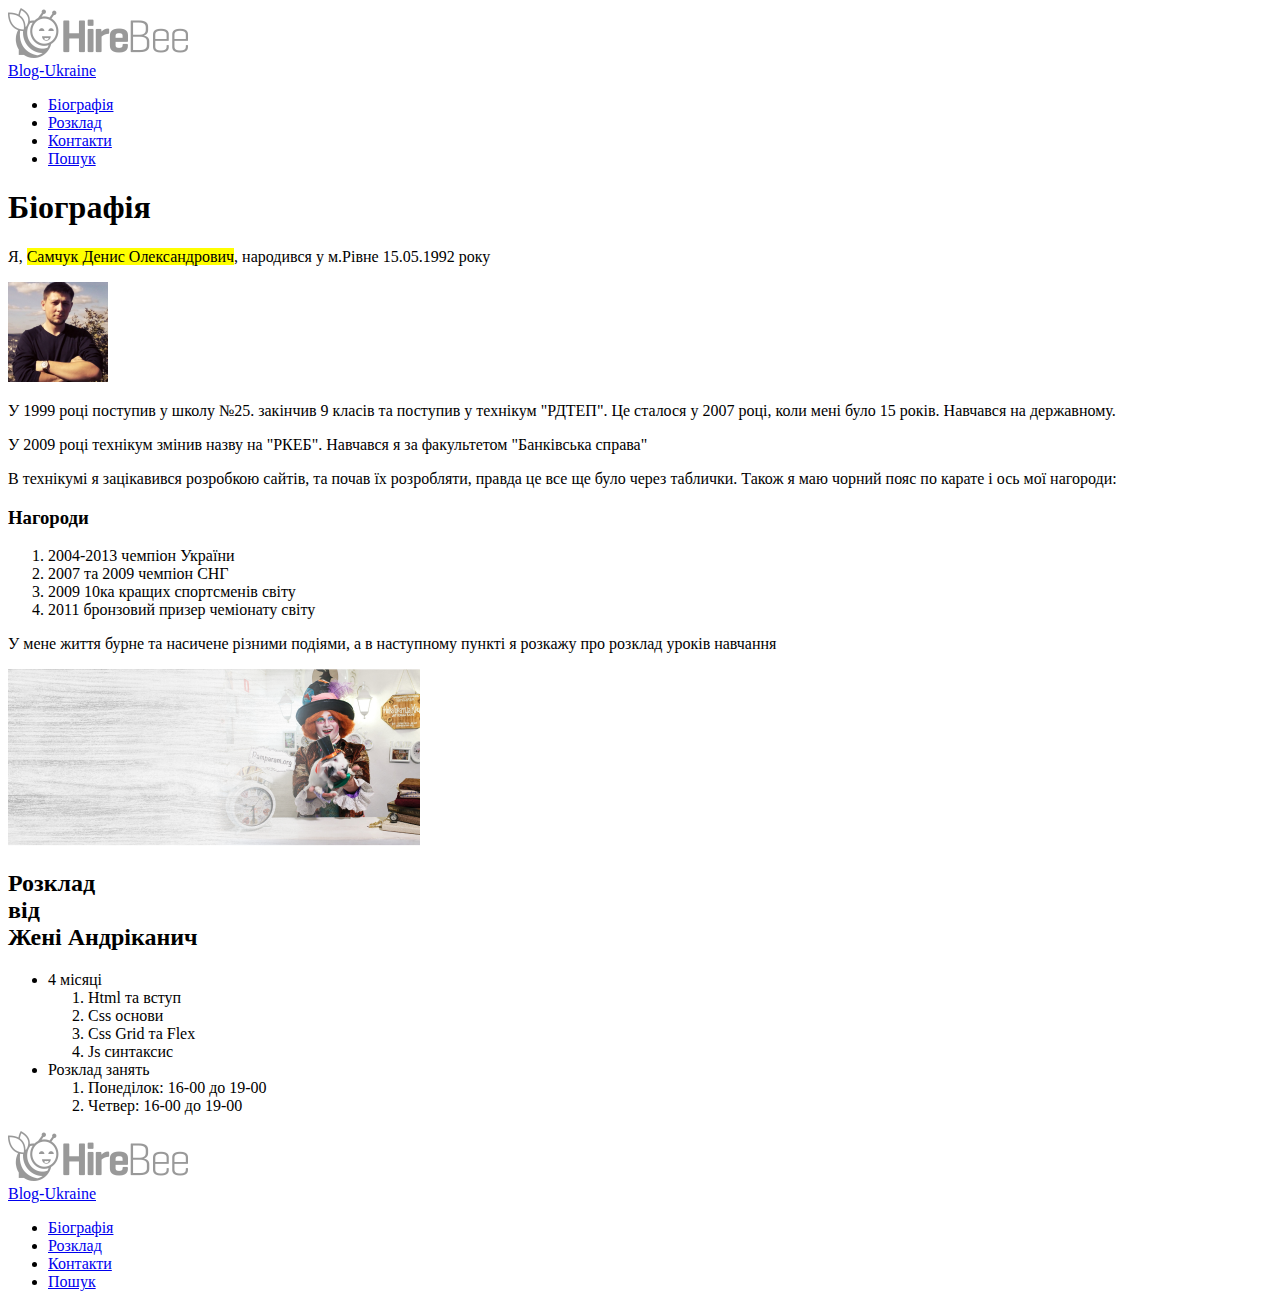
<file: lesson_2/index.html>
<!DOCTYPE html>
<html lang="en">

<head>
	<meta charset="UTF-8">
	<meta name="viewport" content="width=device-width, initial-scale=1.0">
	<title>Уроки - Blog-Ukraine</title>

<body>
	<!-- Header -->
	<header class="header">
		<div class="container">
			<!-- Logo -->
			<div class="logo">
				<a href="#"><img src="img/logo.png" alt="Logo Blog-Ukraine"><br>
					<span>Blog-Ukraine</span></a>
			</div>
			<!-- navigation -->
			<div class="top_menu">
				<ul>
					<li><a href="#biography" title="Біографія">Біографія</a></li>
					<li><a href="#schedule" title="Розклад">Розклад</a></li>
					<li><a href="contact.html" title="Контакти">Контакти</a></li>
					<li><a target="_blank" href="https://google.com" title="Пошук">Пошук</a></li>
				</ul>
			</div>
		</div>
	</header>

	<!-- Main -->
	<main class="main container">

		<!-- Biography -->
		<div id="biography">
			<h1>Біографія</h1>
			<p>Я, <mark>Самчук Денис Олександрович</mark>, народився у м.Рівне <span>15.05.1992</span> року</p>
			<img src="img/3510865.feb15213.png" alt="Самчук Денис Олександрович">
			<p>У 1999 році поступив у школу №25. закінчив 9 класів та поступив у технікум "РДТЕП". Це сталося у 2007 році,
				коли мені було 15 років. Навчався на державному.</p>
			<p>У 2009 році технікум змінив назву на "РКЕБ". Навчався я за факультетом "Банківська справа"</p>
			<p>В технікумі я зацікавився розробкою сайтів, та почав їх розробляти, правда це все ще було через таблички.
				Також я маю чорний пояс по карате і ось мої нагороди:</p>
			<h3>Нагороди</h3>
			<ol>
				<li>2004-2013 чемпіон України</li>
				<li>2007 та 2009 чемпіон СНГ</li>
				<li>2009 10ка кращих спортсменів світу</li>
				<li>2011 бронзовий призер чеміонату світу</li>
			</ol>
			<p>У мене життя бурне та насичене різними подіями, а в наступному пункті я розкажу про розклад уроків навчання
			</p>

		</div>
		<img src="img/frame_6.png" alt="">
		<!-- schedule -->
		<div id="schedule">
			<h2><span>Розклад</span><br>від<br> Жені Андріканич</h2>
			<ul>
				<li>
					4 місяці
					<ol>
						<li>Html та вступ</li>
						<li>Css основи</li>
						<li>Css Grid та Flex</li>
						<li>Js синтаксис</li>
					</ol>
				</li>
				<li>Розклад занять
					<ol>
						<li>Понеділок: 16-00 до 19-00</li>
						<li>Четвер: 16-00 до 19-00</li>
					</ol>
				</li>
			</ul>
		</div>

	</main>
	<!-- Footer -->
	<footer class="footer">
		<a href="#"><img src="img/logo.png" alt="Logo Blog-Ukraine"><br>
			<span>Blog-Ukraine</span></a>
		<div class="bottom_menu">
			<ul>
				<li><a href="#biography" title="Біографія">Біографія</a></li>
				<li><a href="#schedule" title="Розклад">Розклад</a></li>
				<li><a href="contact.html" title="Контакти">Контакти</a></li>
				<li><a target="_blank" href="https://google.com" title="Пошук">Пошук</a></li>
			</ul>
		</div>
	</footer>
</body>


</html>
</file>
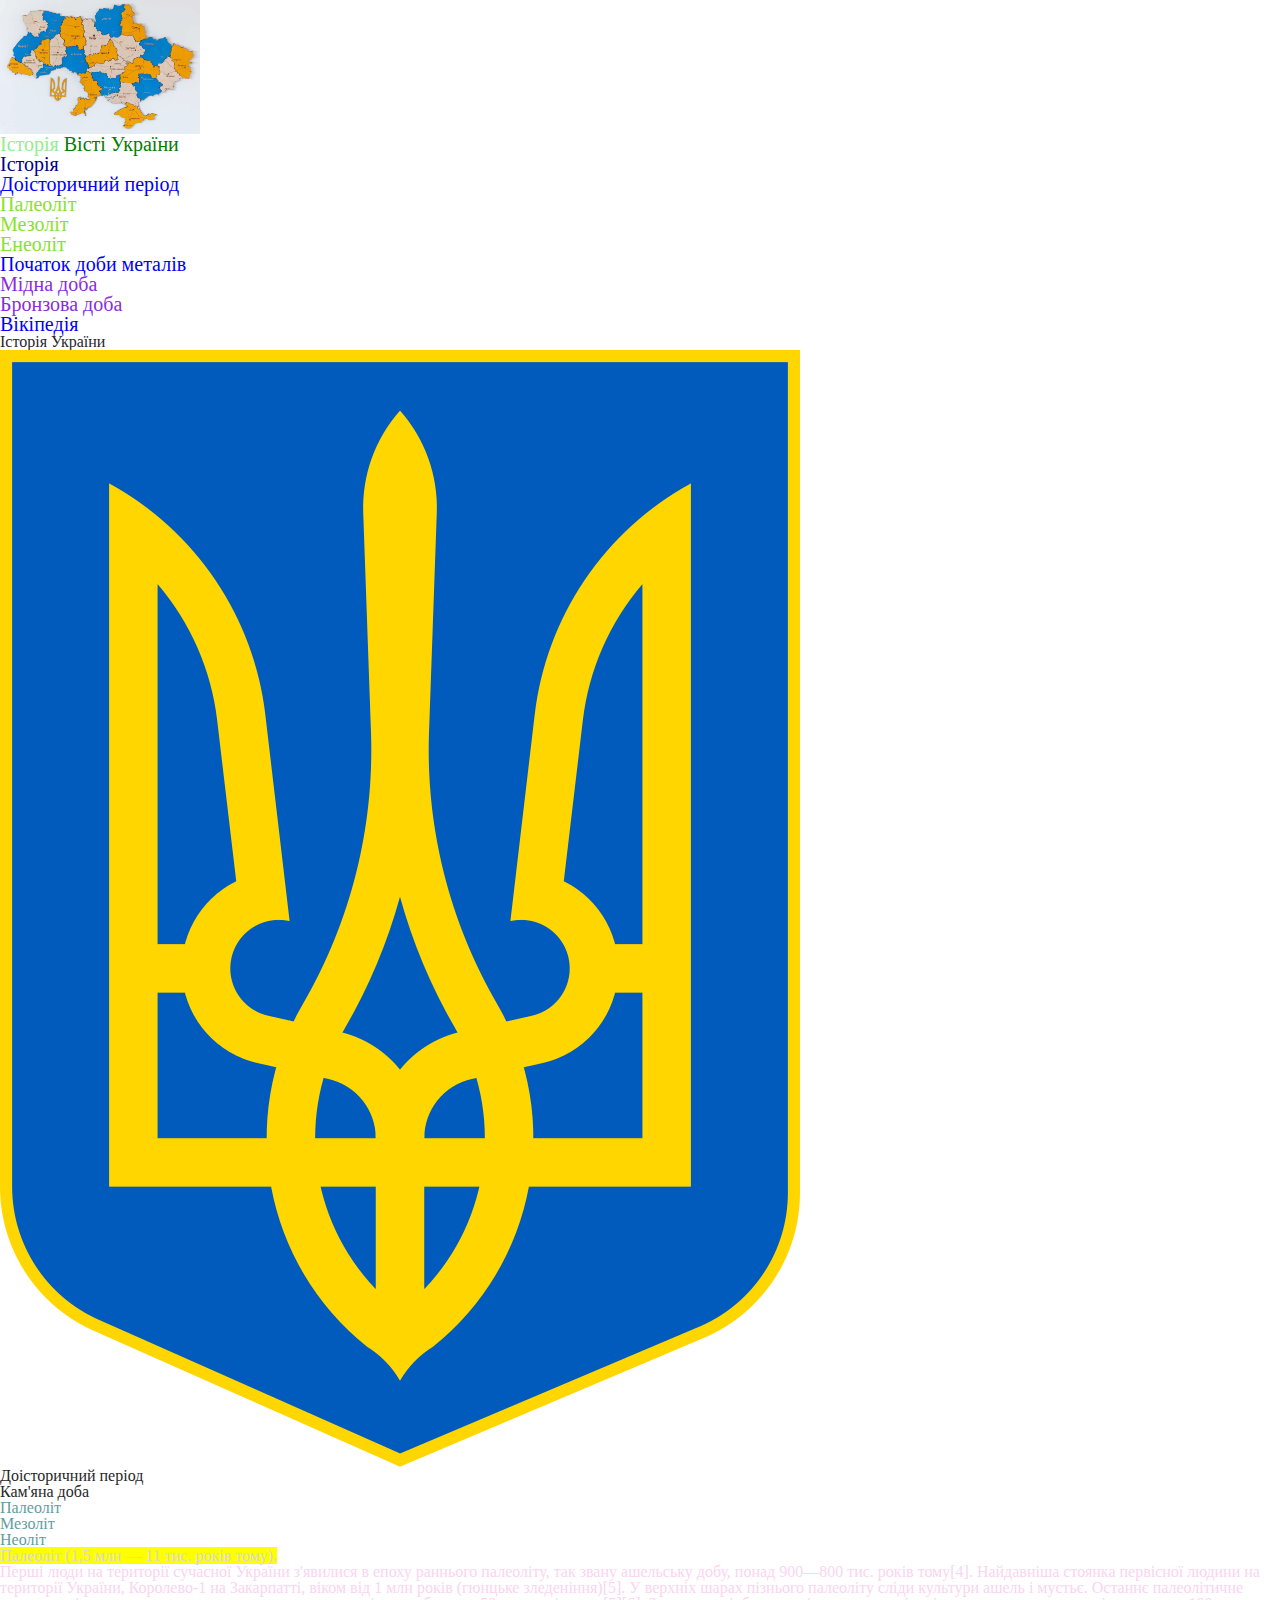
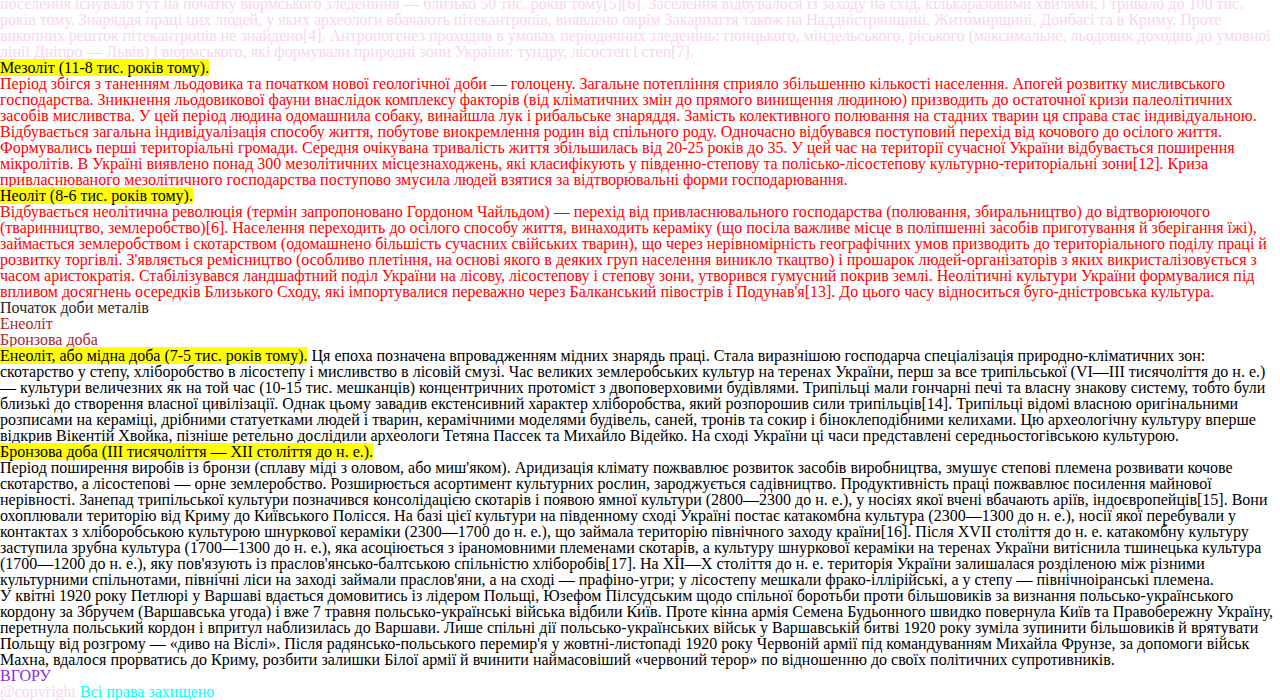
<file: lesson_3/index.html>
<!DOCTYPE html>
<html lang="uk">

<head>
	<meta charset="UTF-8">
	<meta name="viewport" content="width=device-width, initial-scale=1.0">
	<meta name="description" content="Україна, Вісті, Новини, Війна, Виграш, Футбол">
	<meta name="keywords" content="Україна, Вісті, Новини, Війна, Виграш, Футбол">
	<title>Історія - Вісті України</title>
	<link rel="stylesheet" href="css/style.css">
</head>

<body>
	<header class="header">
		<div class="header_container">
			<div class="header_container_left">
				<img src="img/map_ukraine.webp" class="header_logo"
					alt="Логотип Вісті України. Карта незалежної суверенної держави.">
				<div class="breadcrumbs">
					<span>Історія</span> Вісті України
				</div>
			</div>
			<div id="top_menu" class="header_container_right">
				<ul class="top_menu_items">
					<li class="top_menu_item">
						<a href="#" class="top_menu_link active" title="Історія">Історія</a>
					</li>
					<li class="top_menu_item">
						<a href="#prehistory" class="top_menu_link" title="Доісторичний період">Доісторичний період</a>
						<ol class="menu_prehistory">
							<li>
								<a href="#paleolit">Палеоліт</a>
							</li>
							<li>
								<a href="#mezolit">Мезоліт </a>
							</li>
							<li>
								<a href="#neolit">Енеоліт</a>
							</li>
						</ol>
					</li>
					<li class="top_menu_item">
						<a href="#metal" class="top_menu_link" title="Початок доби металів">Початок доби металів</a>
						<ol class="menu_metal">
							<li>
								<a href="#enlit">Мідна доба</a>
							</li>
							<li>
								<a href="#bronza">Бронзова доба</a>
							</li>
						</ol>
					</li>
					<li class="top_menu_item">
						<a target="_blank" href="https://uk.wikipedia.org/" class="top_menu_link"
							title="Вікіпедія">Вікіпедія</a>
					</li>
				</ul>
			</div>
		</div>
	</header>

	<main class="main">
		<div class="main_container">
			<h1>Історія України</h1>
			<img src="img/tryzub.png" alt="Тризуб незалежної суверенної держави Україна">

			<div id="prehistory" class="prehistory">
				<h2>Доісторичний період</h2>
				<h3>Кам'яна доба</h3>
				<ul>
					<li>Палеоліт</li>
					<li>Мезоліт</li>
					<li>Неоліт</li>
				</ul>
				<p id="paleolit">
					<mark>Палеоліт (1,5 млн — 11 тис. років тому).</mark>
					<br>
					Перші люди на території сучасної України з'явилися
					в епоху раннього палеоліту, так звану ашельську добу, понад 900—800 тис. років тому[4]. Найдавніша
					стоянка первісної людини на території України, Королево-1 на Закарпатті, віком від 1 млн років (гюнцьке
					зледеніння)[5]. У верхніх шарах пізнього палеоліту сліди культури ашель і мустьє. Останнє палеолітичне
					поселення існувало тут на початку вюрмського зледеніння — близько 50 тис. років тому[5][6]. Заселення
					відбувалося із заходу на схід, кількаразовими хвилями, і тривало до 100 тис. років тому. Знаряддя праці
					цих людей, у яких археологи вбачають пітекантропів, виявлено окрім Закарпаття також на Наддністрянщині,
					Житомирщині, Донбасі та в Криму. Проте викопних решток пітекантропів не знайдено[4]. Антропогенез
					проходив в умовах періодичних зледенінь: гюнцького, міндельського, ріського (максимальне, льодовик
					доходив до умовної лінії Дніпро — Львів) і вюрмського, які формували природні зони України: тундру,
					лісостеп і степ[7].
				</p>
				<p id="mezolit">
					<mark>Мезоліт (11-8 тис. років тому).</mark>
					<br>
					Період збігся з таненням льодовика та початком нової
					геологічної доби — голоцену. Загальне потепління сприяло збільшенню кількості населення. Апогей розвитку
					мисливського господарства. Зникнення льодовикової фауни внаслідок комплексу факторів (від кліматичних
					змін до прямого винищення людиною) призводить до остаточної кризи палеолітичних засобів мисливства. У цей
					період людина одомашнила собаку, винайшла лук і рибальське знаряддя. Замість колективного полювання на
					стадних тварин ця справа стає індивідуальною. Відбувається загальна індивідуалізація способу життя,
					побутове виокремлення родин від спільного роду. Одночасно відбувався поступовий перехід від кочового до
					осілого життя. Формувались перші територіальні громади. Середня очікувана тривалість життя збільшилась
					від 20-25 років до 35. У цей час на території сучасної України відбувається поширення мікролітів. В
					Україні виявлено понад 300 мезолітичних місцезнаходжень, які класифікують у південно-степову та
					полісько-лісостепову культурно-територіальні зони[12]. Криза привласнюваного мезолітичного господарства
					поступово змусила людей взятися за відтворювальні форми господарювання.
				</p>
				<p id="neolit">
					<mark>Неоліт (8-6 тис. років тому).</mark>
					<br>
					Відбувається неолітична революція (термін запропоновано
					Гордоном Чайльдом) — перехід від привласнювального господарства (полювання, збиральництво) до
					відтворюючого (тваринництво, землеробство)[6]. Населення переходить до осілого способу життя, винаходить
					кераміку (що посіла важливе місце в поліпшенні засобів приготування й зберігання їжі), займається
					землеробством і скотарством (одомашнено більшість сучасних свійських тварин), що через нерівномірність
					географічних умов призводить до територіального поділу праці й розвитку торгівлі. З'являється ремісництво
					(особливо плетіння, на основі якого в деяких груп населення виникло ткацтво) і прошарок
					людей-організаторів з яких викристалізовується з часом аристократія. Стабілізувався ландшафтний поділ
					України на лісову, лісостепову і степову зони, утворився гумусний покрив землі. Неолітичні культури
					України формувалися під впливом досягнень осередків Близького Сходу, які імпортувалися переважно через
					Балканський півострів і Подунав'я[13]. До цього часу відноситься буго-дністровська культура.
				</p>
			</div>

			<div id="metal">
				<h4>Початок доби металів</h4>
				<ol>
					<li>Енеоліт</li>
					<li>Бронзова доба</li>
				</ol>
				<p id="enlit">
					<mark>Енеоліт, або мідна доба (7-5 тис. років тому).</mark>
					Ця епоха позначена впровадженням мідних знарядь праці. Стала виразнішою господарча спеціалізація
					природно-кліматичних зон: скотарство у степу, хліборобство в лісостепу і мисливство в лісовій смузі. Час
					великих землеробських культур на теренах України, перш за все трипільської (VI—III тисячоліття до н. е.)
					— культури величезних як на той час (10-15 тис. мешканців) концентричних протоміст з двоповерховими
					будівлями. Трипільці мали гончарні печі та власну знакову систему, тобто були близькі до створення
					власної цивілізації. Однак цьому завадив екстенсивний характер хліборобства, який розпорошив сили
					трипільців[14]. Трипільці відомі власною оригінальними розписами на кераміці, дрібними статуетками людей
					і тварин, керамічними моделями будівель, саней, тронів та сокир і біноклеподібними келихами. Цю
					археологічну культуру вперше відкрив Вікентій Хвойка, пізніше ретельно дослідили археологи Тетяна Пассек
					та Михайло Відейко. На сході України ці часи представлені середньостогівською культурою.
				</p>
				<p id="bronza">
					<mark>Бронзова доба (III тисячоліття — XII століття до н. е.).</mark>
					<br>
					Період поширення виробів із бронзи (сплаву міді з оловом, або миш'яком). Аридизація клімату пожвавлює
					розвиток засобів виробництва, змушує степові племена розвивати кочове скотарство, а лісостепові — орне
					землеробство. Розширюється асортимент культурних рослин, зароджується садівництво. Продуктивність праці
					пожвавлює посилення майнової нерівності. Занепад трипільської культури позначився консолідацією скотарів
					і появою ямної культури (2800—2300 до н. е.), у носіях якої вчені вбачають аріїв, індоєвропейців[15].
					Вони охоплювали територію від Криму до Київського Полісся. На базі цієї культури на південному сході
					Україні постає катакомбна культура (2300—1300 до н. е.), носії якої перебували у контактах з
					хліборобською культурою шнуркової кераміки (2300—1700 до н. е.), що займала територію північного заходу
					країни[16]. Після XVII століття до н. е. катакомбну культуру заступила зрубна культура (1700—1300 до н.
					е.), яка асоціюється з іраномовними племенами скотарів, а культуру шнуркової кераміки на теренах України
					витіснила тшинецька культура (1700—1200 до н. е.), яку пов'язують із праслов'янсько-балтською спільністю
					хліборобів[17].
					На XII—X століття до н. е. територія України залишалася розділеною між різними культурними спільнотами,
					північні ліси на заході займали праслов'яни, а на сході — прафіно-угри; у лісостепу мешкали
					фрако-іллірійські, а у степу — північноіранські племена.
				</p>
			</div>

			<p>
				У квітні 1920 року Петлюрі у Варшаві вдається домовитись із лідером Польщі, Юзефом Пілсудським щодо спільної
				боротьби проти більшовиків за визнання польсько-українського кордону за Збручем (Варшавська угода) і вже 7
				травня польсько-українські війська відбили Київ. Проте кінна армія Семена Будьонного швидко повернула Київ
				та Правобережну Україну, перетнула польський кордон і впритул наблизилась до Варшави. Лише спільні дії
				польсько-українських військ у Варшавській битві 1920 року зуміла зупинити більшовиків й врятувати Польщу від
				розгрому — «диво на Віслі». Після радянсько-польського перемир'я у жовтні-листопаді 1920 року Червоній армії
				під командуванням Михайла Фрунзе, за допомоги військ Махна, вдалося прорватись до Криму, розбити залишки
				Білої армії й вчинити наймасовіший «червоний терор» по відношенню до своїх політичних супротивників.
			</p>

		</div>
	</main>

	<footer class="footer">
		<div class="footer_container">
			<p><a href="#top_menu">ВГОРУ</a></p>
			<p class="copyright">
				@copyright <a href="prava.html">Всі права захищено</a>
			</p>
		</div>
	</footer>
</body>

</html>
</file>
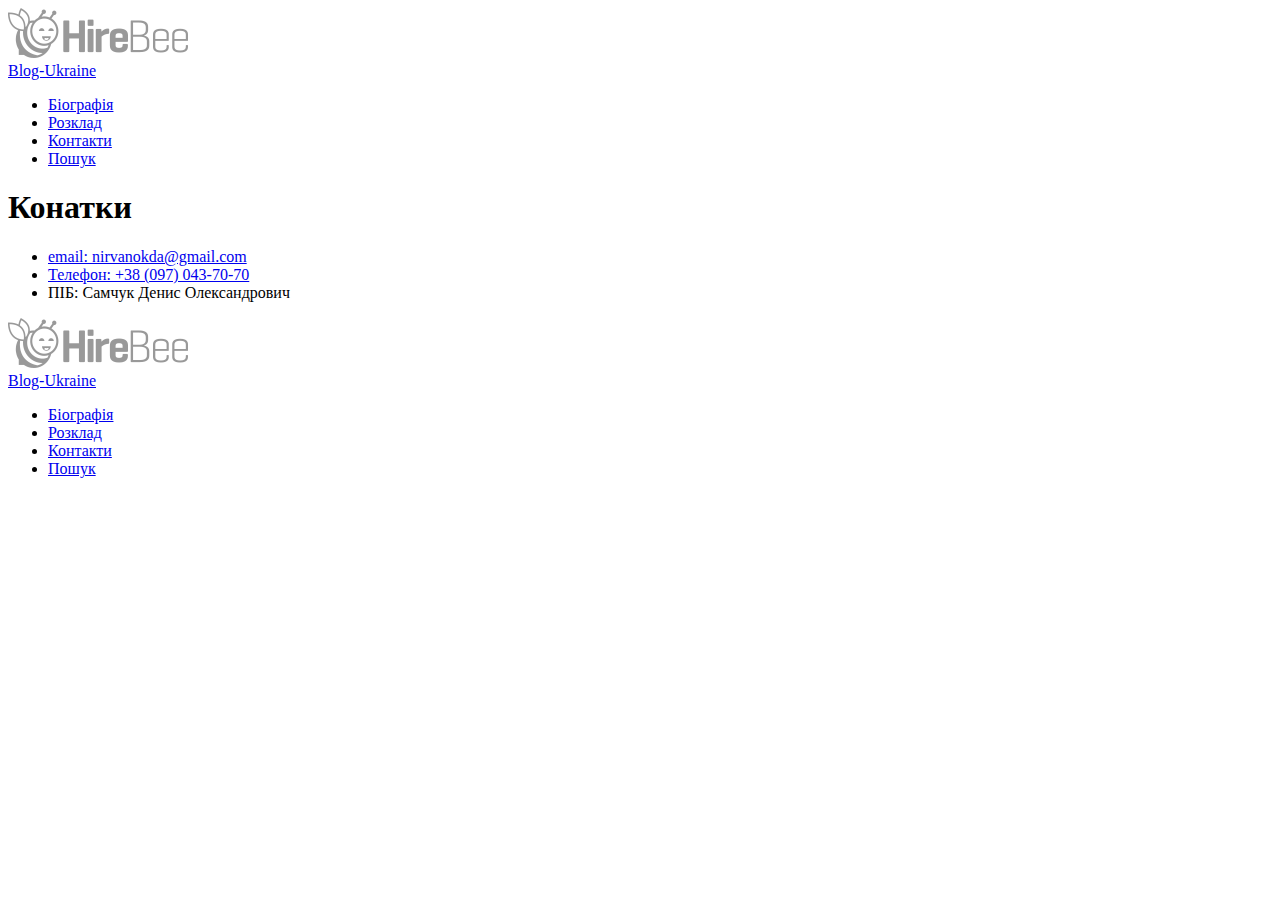
<file: lesson_2/contact.html>
<!DOCTYPE html>
<html lang="en">

<head>
	<meta charset="UTF-8">
	<meta name="viewport" content="width=device-width, initial-scale=1.0">
	<title>Контакти - Blog-Ukraine</title>

<body>
	<!-- Header -->
	<header class="header">
		<div class="container">
			<!-- Logo -->
			<div class="logo">
				<a href="#"><img src="img/logo.png" alt="Logo Blog-Ukraine"><br>
					<span>Blog-Ukraine</span></a>
			</div>
			<!-- navigation -->
			<div class="top_menu">
				<ul>
					<li><a href="index.html#biography" title="Біографія">Біографія</a></li>
					<li><a href="index.html#schedule" title="Розклад">Розклад</a></li>
					<li><a href="contact.html" title="Контакти">Контакти</a></li>
					<li><a target="_blank" href="https://google.com" title="Пошук">Пошук</a></li>
				</ul>
			</div>
		</div>
	</header>

	<!-- Main -->
	<main class="main container">

		<!-- Biography -->
		<h1>Конатки</h1>
		<ul>
			<li><a href="mailto:nirvanokda@gmail.com" target="_blank">email: nirvanokda@gmail.com</a></li>
			<li><a href="tel:+390970437070">Телефон: +38 (097) 043-70-70</a></li>
			<li>ПІБ: Самчук Денис Олександрович</li>
		</ul>

	</main>
	<!-- Footer -->
	<footer class="footer">
		<a href="#"><img src="img/logo.png" alt="Logo Blog-Ukraine"><br>
			<span>Blog-Ukraine</span></a>
		<div class="bottom_menu">
			<ul>
				<li><a href="#biography" title="Біографія">Біографія</a></li>
				<li><a href="#schedule" title="Розклад">Розклад</a></li>
				<li><a href="contact.html" title="Контакти">Контакти</a></li>
				<li><a target="_blank" href="https://google.com" title="Пошук">Пошук</a></li>
			</ul>
		</div>
	</footer>
</body>


</html>
</file>
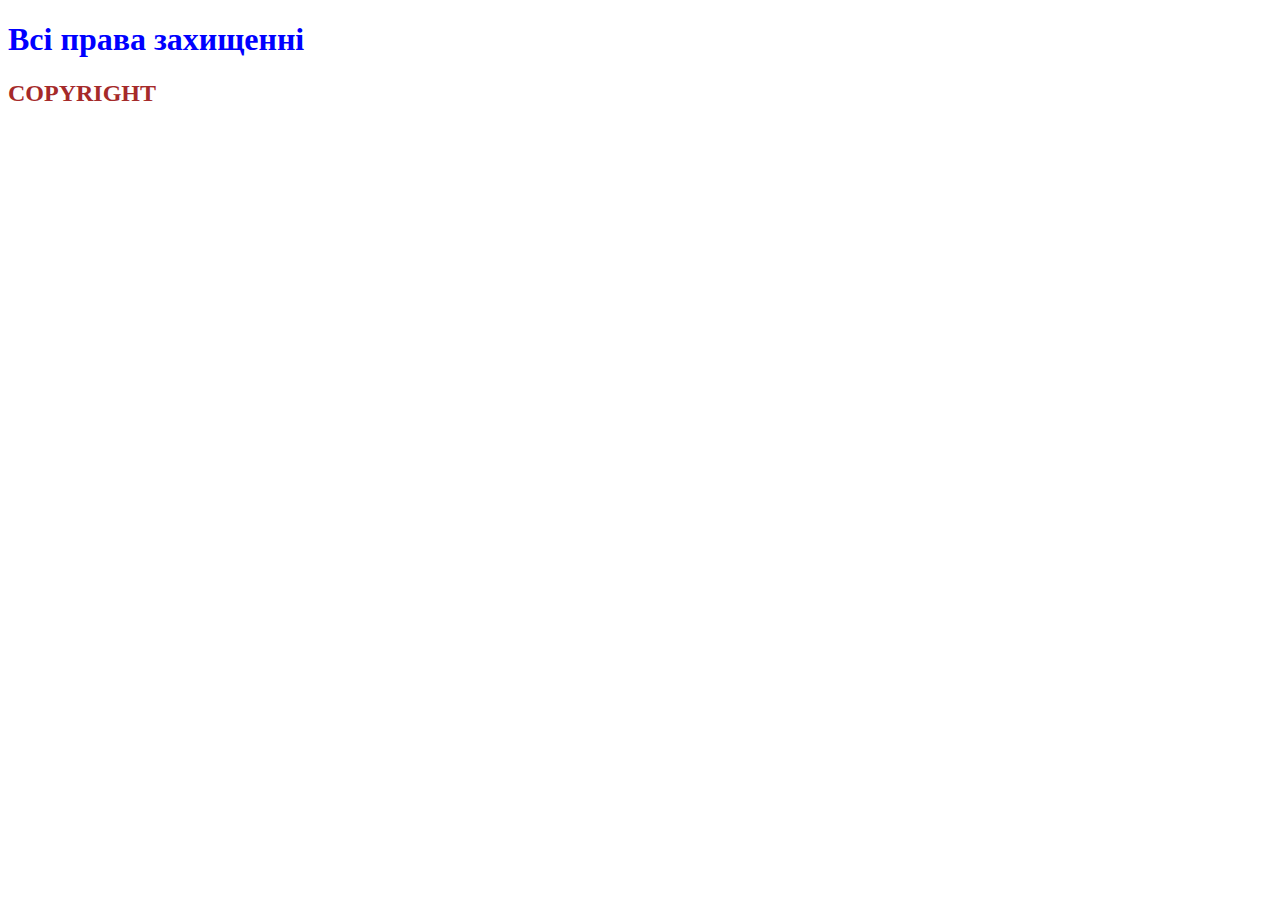
<file: lesson_3/prava.html>
<!DOCTYPE html>
<html lang="uk">

<head>
	<meta charset="UTF-8">
	<meta name="viewport" content="width=device-width, initial-scale=1.0">
	<title>Всі права захищенні</title>
	<style>
		h1 {
			color: blue;
		}
	</style>
</head>

<body>
	<h1>Всі права захищенні</h1>
	<h2 style="color: brown;">COPYRIGHT</h2>
</body>

</html>
</file>
<file: lesson_3/css/style.css>
@import url(reset.css);
/* загальні стилі */
h1,
h2,
h3,
h4,
h5,
h6 {
	color: #272727;
}
ul,
ol,
li {
	color: brown;
}
/* Шапка */
.header {
	font-size: 20px;
}
.header_container {
}
.header_container_left {
}
.header_logo {
	width: 200px;
	height: auto;
}
.breadcrumbs {
	color: green;
}
.breadcrumbs span {
	color: lightgreen;
}

/* Меню */
.header_container_right {
	color: #272727;
}
.top_menu_items {
}
.top_menu_item {
}
.top_menu_link {
	color: blue;
}
.top_menu_item .menu_prehistory li {
	color: rgb(134, 226, 43);
}
.top_menu_item .menu_metal li {
	color: blueviolet;
}
.top_menu_link.active {
	color: darkblue;
}


/* Контент */
.main {
}
.main_container {
}
.prehistory {
	color: red;
}
.prehistory ul li {
	color: cadetblue;
}
.prehistory #paleolit {
	color: #f9d5f1;
}
.prehistory #paleolit mark {
	color: #d9d9d9;
}

/* Підвал */
footer a {
	color: blueviolet;
}
.footer {
	color: #f9d5f1
}
.footer_container {
	
}
footer .copyright a{
	color:aqua;
}
</file>
